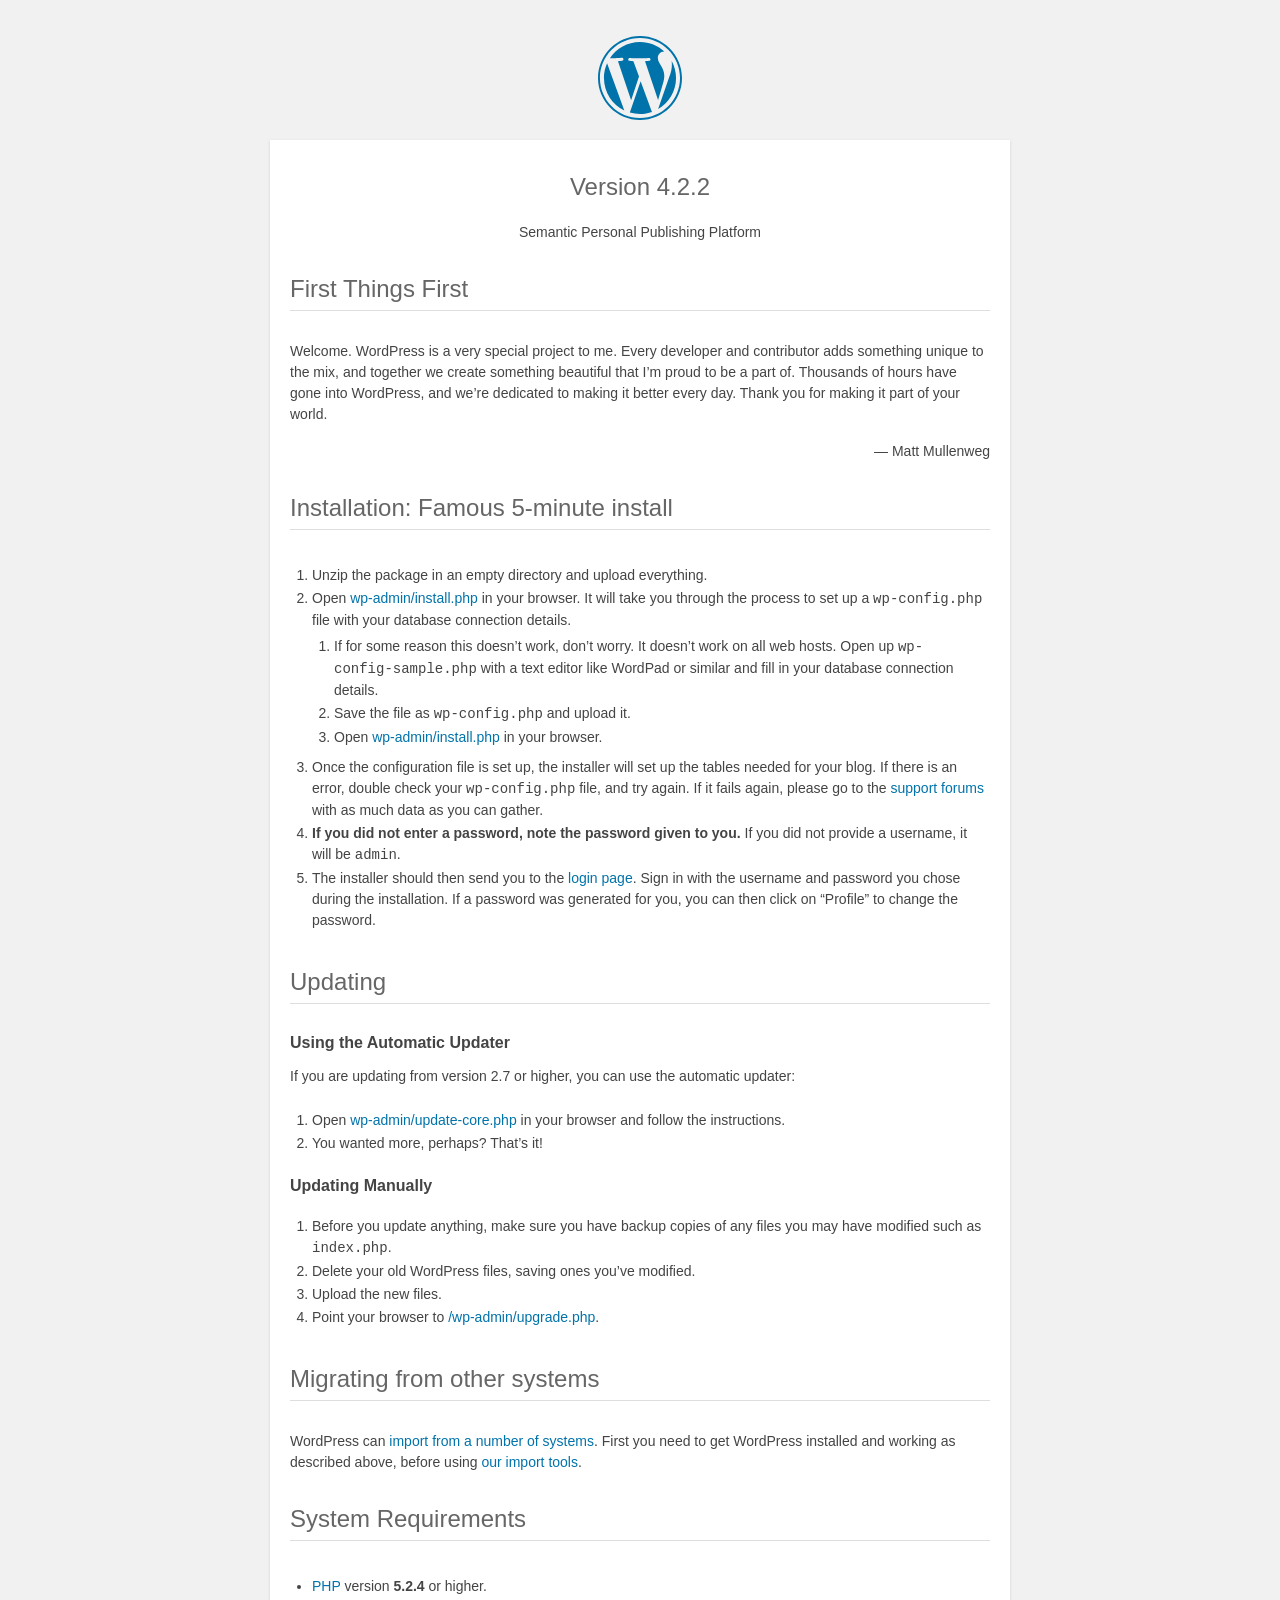
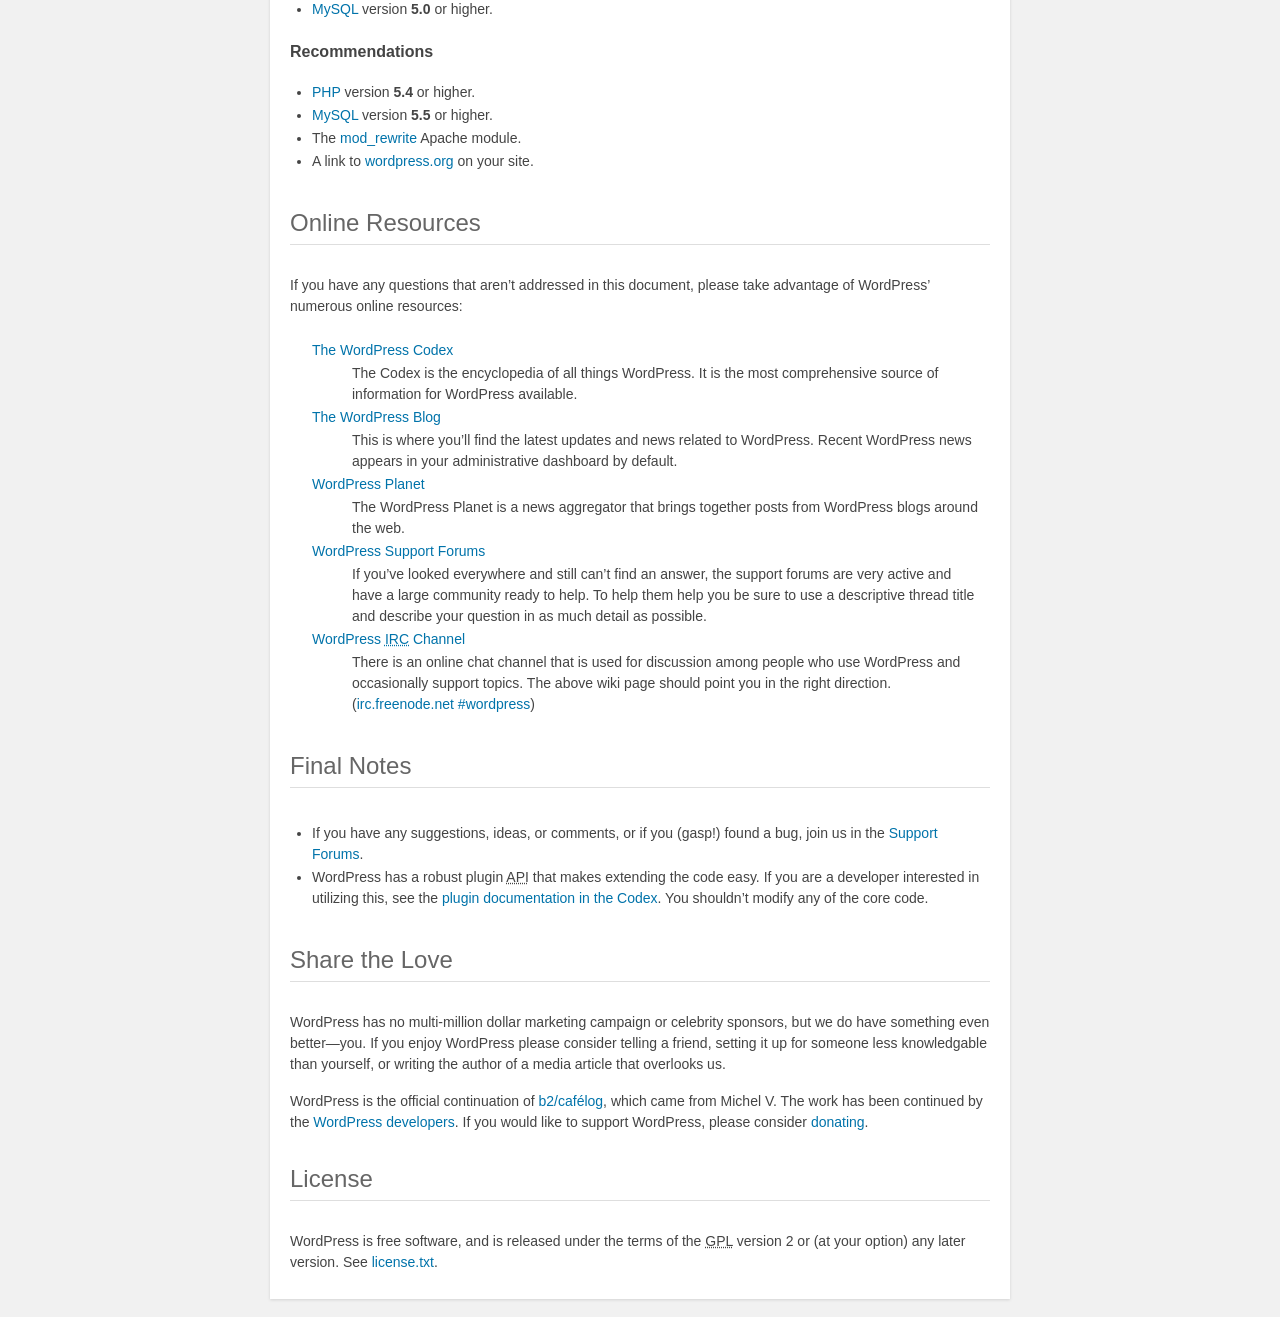
<file: wp/readme.html>
<!DOCTYPE html>
<html>
<head>
	<meta name="viewport" content="width=device-width" />
	<meta http-equiv="Content-Type" content="text/html; charset=utf-8" />
	<title>WordPress &#8250; ReadMe</title>
	<link rel="stylesheet" href="wp-admin/css/install.css?ver=20100228" type="text/css" />
</head>
<body>
<h1 id="logo">
	<a href="https://wordpress.org/"><img alt="WordPress" src="wp-admin/images/wordpress-logo.png" /></a>
	<br /> Version 4.2.2
</h1>
<p style="text-align: center">Semantic Personal Publishing Platform</p>

<h1>First Things First</h1>
<p>Welcome. WordPress is a very special project to me. Every developer and contributor adds something unique to the mix, and together we create something beautiful that I&#8217;m proud to be a part of. Thousands of hours have gone into WordPress, and we&#8217;re dedicated to making it better every day. Thank you for making it part of your world.</p>
<p style="text-align: right">&#8212; Matt Mullenweg</p>

<h1>Installation: Famous 5-minute install</h1>
<ol>
	<li>Unzip the package in an empty directory and upload everything.</li>
	<li>Open <span class="file"><a href="wp-admin/install.php">wp-admin/install.php</a></span> in your browser. It will take you through the process to set up a <code>wp-config.php</code> file with your database connection details.
		<ol>
			<li>If for some reason this doesn&#8217;t work, don&#8217;t worry. It doesn&#8217;t work on all web hosts. Open up <code>wp-config-sample.php</code> with a text editor like WordPad or similar and fill in your database connection details.</li>
			<li>Save the file as <code>wp-config.php</code> and upload it.</li>
			<li>Open <span class="file"><a href="wp-admin/install.php">wp-admin/install.php</a></span> in your browser.</li>
		</ol>
	</li>
	<li>Once the configuration file is set up, the installer will set up the tables needed for your blog. If there is an error, double check your <code>wp-config.php</code> file, and try again. If it fails again, please go to the <a href="https://wordpress.org/support/" title="WordPress support">support forums</a> with as much data as you can gather.</li>
	<li><strong>If you did not enter a password, note the password given to you.</strong> If you did not provide a username, it will be <code>admin</code>.</li>
	<li>The installer should then send you to the <a href="wp-login.php">login page</a>. Sign in with the username and password you chose during the installation. If a password was generated for you, you can then click on &#8220;Profile&#8221; to change the password.</li>
</ol>

<h1>Updating</h1>
<h2>Using the Automatic Updater</h2>
<p>If you are updating from version 2.7 or higher, you can use the automatic updater:</p>
<ol>
	<li>Open <span class="file"><a href="wp-admin/update-core.php">wp-admin/update-core.php</a></span> in your browser and follow the instructions.</li>
	<li>You wanted more, perhaps? That&#8217;s it!</li>
</ol>

<h2>Updating Manually</h2>
<ol>
	<li>Before you update anything, make sure you have backup copies of any files you may have modified such as <code>index.php</code>.</li>
	<li>Delete your old WordPress files, saving ones you&#8217;ve modified.</li>
	<li>Upload the new files.</li>
	<li>Point your browser to <span class="file"><a href="wp-admin/upgrade.php">/wp-admin/upgrade.php</a>.</span></li>
</ol>

<h1>Migrating from other systems</h1>
<p>WordPress can <a href="https://codex.wordpress.org/Importing_Content">import from a number of systems</a>. First you need to get WordPress installed and working as described above, before using <a href="wp-admin/import.php" title="Import to WordPress">our import tools</a>.</p>

<h1>System Requirements</h1>
<ul>
	<li><a href="http://php.net/">PHP</a> version <strong>5.2.4</strong> or higher.</li>
	<li><a href="http://www.mysql.com/">MySQL</a> version <strong>5.0</strong> or higher.</li>
</ul>

<h2>Recommendations</h2>
<ul>
	<li><a href="http://php.net/">PHP</a> version <strong>5.4</strong> or higher.</li>
	<li><a href="http://www.mysql.com/">MySQL</a> version <strong>5.5</strong> or higher.</li>
	<li>The <a href="http://httpd.apache.org/docs/2.2/mod/mod_rewrite.html">mod_rewrite</a> Apache module.</li>
	<li>A link to <a href="https://wordpress.org/">wordpress.org</a> on your site.</li>
</ul>

<h1>Online Resources</h1>
<p>If you have any questions that aren&#8217;t addressed in this document, please take advantage of WordPress&#8217; numerous online resources:</p>
<dl>
	<dt><a href="https://codex.wordpress.org/">The WordPress Codex</a></dt>
		<dd>The Codex is the encyclopedia of all things WordPress. It is the most comprehensive source of information for WordPress available.</dd>
	<dt><a href="https://wordpress.org/news/">The WordPress Blog</a></dt>
		<dd>This is where you&#8217;ll find the latest updates and news related to WordPress. Recent WordPress news appears in your administrative dashboard by default.</dd>
	<dt><a href="https://planet.wordpress.org/">WordPress Planet</a></dt>
		<dd>The WordPress Planet is a news aggregator that brings together posts from WordPress blogs around the web.</dd>
	<dt><a href="https://wordpress.org/support/">WordPress Support Forums</a></dt>
		<dd>If you&#8217;ve looked everywhere and still can&#8217;t find an answer, the support forums are very active and have a large community ready to help. To help them help you be sure to use a descriptive thread title and describe your question in as much detail as possible.</dd>
	<dt><a href="https://codex.wordpress.org/IRC">WordPress <abbr title="Internet Relay Chat">IRC</abbr> Channel</a></dt>
		<dd>There is an online chat channel that is used for discussion among people who use WordPress and occasionally support topics. The above wiki page should point you in the right direction. (<a href="irc://irc.freenode.net/wordpress">irc.freenode.net #wordpress</a>)</dd>
</dl>

<h1>Final Notes</h1>
<ul>
	<li>If you have any suggestions, ideas, or comments, or if you (gasp!) found a bug, join us in the <a href="https://wordpress.org/support/">Support Forums</a>.</li>
	<li>WordPress has a robust plugin <abbr title="application programming interface">API</abbr> that makes extending the code easy. If you are a developer interested in utilizing this, see the <a href="https://codex.wordpress.org/Plugin_API" title="WordPress plugin API">plugin documentation in the Codex</a>. You shouldn&#8217;t modify any of the core code.</li>
</ul>

<h1>Share the Love</h1>
<p>WordPress has no multi-million dollar marketing campaign or celebrity sponsors, but we do have something even better&#8212;you. If you enjoy WordPress please consider telling a friend, setting it up for someone less knowledgable than yourself, or writing the author of a media article that overlooks us.</p>

<p>WordPress is the official continuation of <a href="http://cafelog.com/">b2/caf&#233;log</a>, which came from Michel V. The work has been continued by the <a href="https://wordpress.org/about/">WordPress developers</a>. If you would like to support WordPress, please consider <a href="https://wordpress.org/donate/" title="Donate to WordPress">donating</a>.</p>

<h1>License</h1>
<p>WordPress is free software, and is released under the terms of the <abbr title="GNU General Public License">GPL</abbr> version 2 or (at your option) any later version. See <a href="license.txt">license.txt</a>.</p>

</body>
</html>
</file>
<file: wp/wp-admin/css/install.css>
html {
	background: #f1f1f1;
	margin: 0 20px;
}

body {
	background: #fff;
	color: #444;
	font-family: "Open Sans", sans-serif;
	margin: 140px auto 25px;
	padding: 20px 20px 10px 20px;
	max-width: 700px;
	-webkit-font-smoothing: subpixel-antialiased;
	-webkit-box-shadow: 0 1px 3px rgba(0,0,0,0.13);
	box-shadow: 0 1px 3px rgba(0,0,0,0.13);
}

a {
	color: #0073aa;
	text-decoration: none;
}

a:hover {
	color: #00a0d2;
}

h1 {
	border-bottom: 1px solid #dedede;
	clear: both;
	color: #666;
	font-size: 24px;
	margin: 30px 0;
	padding: 0;
	padding-bottom: 7px;
	font-weight: normal;
}

h2 {
	font-size: 16px;
}

p, li, dd, dt {
	padding-bottom: 2px;
	font-size: 14px;
	line-height: 1.5;
}

code, .code {
	font-family: Consolas, Monaco, monospace;
}

ul, ol, dl {
	padding: 5px 5px 5px 22px;
}

a img {
	border:0
}
abbr {
	border: 0;
	font-variant: normal;
}

label {
	cursor: pointer;
}

#logo {
	margin: 6px 0 14px 0;
	border-bottom: none;
	text-align:center
}
#logo a {
	background-image: url(../images/w-logo-blue.png?ver=20131202);
	background-image: none, url(../images/wordpress-logo.svg?ver=20131107);
	-webkit-background-size: 84px;
	background-size: 84px;
	background-position: center top;
	background-repeat: no-repeat;
	color: #999;
	height: 84px;
	font-size: 20px;
	font-weight: normal;
	line-height: 1.3em;
	margin: -130px auto 25px;
	padding: 0;
	text-decoration: none;
	width: 84px;
	text-indent: -9999px;
	outline: none;
	overflow: hidden;
	display: block;
}
.step {
	margin: 20px 0 15px;
}
.step, th {
	text-align: left;
	padding: 0;
}
.language-chooser.wp-core-ui .step .button.button-large {
	height: 36px;
	vertical-align: middle;
	font-size: 14px;
}
textarea {
	border: 1px solid #dfdfdf;
	font-family: "Open Sans", sans-serif;
	width: 100%;
	-webkit-box-sizing: border-box;
	-moz-box-sizing: border-box;
	box-sizing: border-box;
}

.form-table {
	border-collapse: collapse;
	margin-top: 1em;
	width: 100%;
}

.form-table td {
	margin-bottom: 9px;
	padding: 10px 20px 10px 0;
	border-bottom: 8px solid #fff;
	font-size: 14px;
	vertical-align: top
}

.form-table th {
	font-size: 14px;
	text-align: left;
	padding: 16px 20px 10px 0;
	width: 140px;
	vertical-align: top;
}

.form-table code {
	line-height: 18px;
	font-size: 14px;
}

.form-table p {
	margin: 4px 0 0 0;
	font-size: 11px;
}

.form-table input {
	line-height: 20px;
	font-size: 15px;
	padding: 3px 5px;
	border: 1px solid #ddd;
	-webkit-box-shadow: inset 0 1px 2px rgba(0,0,0,0.07);
	box-shadow: inset 0 1px 2px rgba(0,0,0,0.07);
}

input,
submit {
	font-family: "Open Sans", sans-serif;
}

.form-table input[type=text],
.form-table input[type=email],
.form-table input[type=url],
.form-table input[type=password] {
	width: 206px;
}

.form-table th p {
	font-weight: normal;
}

.form-table.install-success td {
	vertical-align: middle;
	padding: 16px 20px 10px 0;
}

.form-table.install-success td p {
	margin: 0;
	font-size: 14px;
}

.form-table.install-success td code {
	margin: 0;
	font-size: 18px;
}

#error-page {
	margin-top: 50px;
}

#error-page p {
	font-size: 14px;
	line-height: 18px;
	margin: 25px 0 20px;
}

#error-page code, .code {
	font-family: Consolas, Monaco, monospace;
}

#pass-strength-result {
	background-color: #eee;
	border-color: #ddd !important;
	border-style: solid;
	border-width: 1px;
	margin: 5px 5px 5px 0;
	padding: 5px;
	text-align: center;
	width: 200px;
	display: none;
}

#pass-strength-result.bad {
	background-color: #ffb78c;
	border-color: #ff853c !important;
}

#pass-strength-result.good {
	background-color: #ffec8b;
	border-color: #ffcc00 !important;
}

#pass-strength-result.short {
	background-color: #ffa0a0;
	border-color: #f04040 !important;
}

#pass-strength-result.strong {
	background-color: #c3ff88;
	border-color: #8dff1c !important;
}

.message {
	border: 1px solid #c00;
	padding: 0.5em 0.7em;
	margin: 5px 0 15px;
	background-color: #ffebe8;
}

/* rtl:ignore */
#dbname,
#uname,
#pwd,
#dbhost,
#prefix,
#user_login,
#admin_email,
#pass1,
#pass2 {
	direction: ltr;
}


/* localization */
body.rtl,
.rtl textarea,
.rtl input,
.rtl submit {
	font-family: Tahoma, sans-serif;
}

:lang(he-il) body.rtl,
:lang(he-il) .rtl textarea,
:lang(he-il) .rtl input,
:lang(he-il) .rtl submit {
	font-family: Arial, sans-serif;
}

@media only screen and (max-width: 799px) {
	body {
		margin-top: 115px;
	}
	#logo a {
		margin: -125px auto 30px;
	}
}

@media screen and ( max-width: 782px ) {

	.form-table {
		margin-top: 0;
	}

	.form-table th,
	.form-table td {
		display: block;
		width: auto;
		vertical-align: middle;
	}

	.form-table th {
		padding: 20px 0 0;
	}

	.form-table td {
		padding: 5px 0;
		border: 0;
		margin: 0;
	}

	textarea,
	input {
		font-size: 16px;
	}

	.form-table td input[type="text"],
	.form-table td input[type="email"],
	.form-table td input[type="url"],
	.form-table td input[type="password"],
	.form-table td select,
	.form-table td textarea,
	.form-table span.description {
		width: 100%;
		font-size: 16px;
		line-height: 1.5;
		padding: 7px 10px;
		display: block;
		max-width: none;
		-webkit-box-sizing: border-box;
		-moz-box-sizing: border-box;
		box-sizing: border-box;
	}

}

body.language-chooser {
	max-width: 300px;
}

.language-chooser select {
	padding: 8px;
	width: 100%;
	display: block;
	border: 1px solid #ddd;
	background-color: #fff;
	color: #32373c;
	font-size: 16px;
	font-family: Arial, sans-serif;
	font-weight: normal;
}

.language-chooser p {
	text-align: right;
}

.screen-reader-input,
.screen-reader-text {
	position: absolute;
	margin: -1px;
	padding: 0;
	height: 1px;
	width: 1px;
	overflow: hidden;
	clip: rect(0 0 0 0);
	border: 0;
}

.spinner {
	background: url(../images/spinner.gif) no-repeat;
	-webkit-background-size: 20px 20px;
	background-size: 20px 20px;
	visibility: hidden;
	opacity: 0.7;
	filter: alpha(opacity=70);
	width: 20px;
	height: 20px;
	margin: 2px 5px 0;
}

.step .spinner {
	display: inline-block;
	margin-top: 8px;
	margin-right: 15px;
	vertical-align: top;
}

/**
 * HiDPI Displays
 */
@media print,
  (-webkit-min-device-pixel-ratio: 1.25),
  (min-resolution: 120dpi) {

	.spinner {
		background-image: url(../images/spinner-2x.gif);
	}

}
</file>
